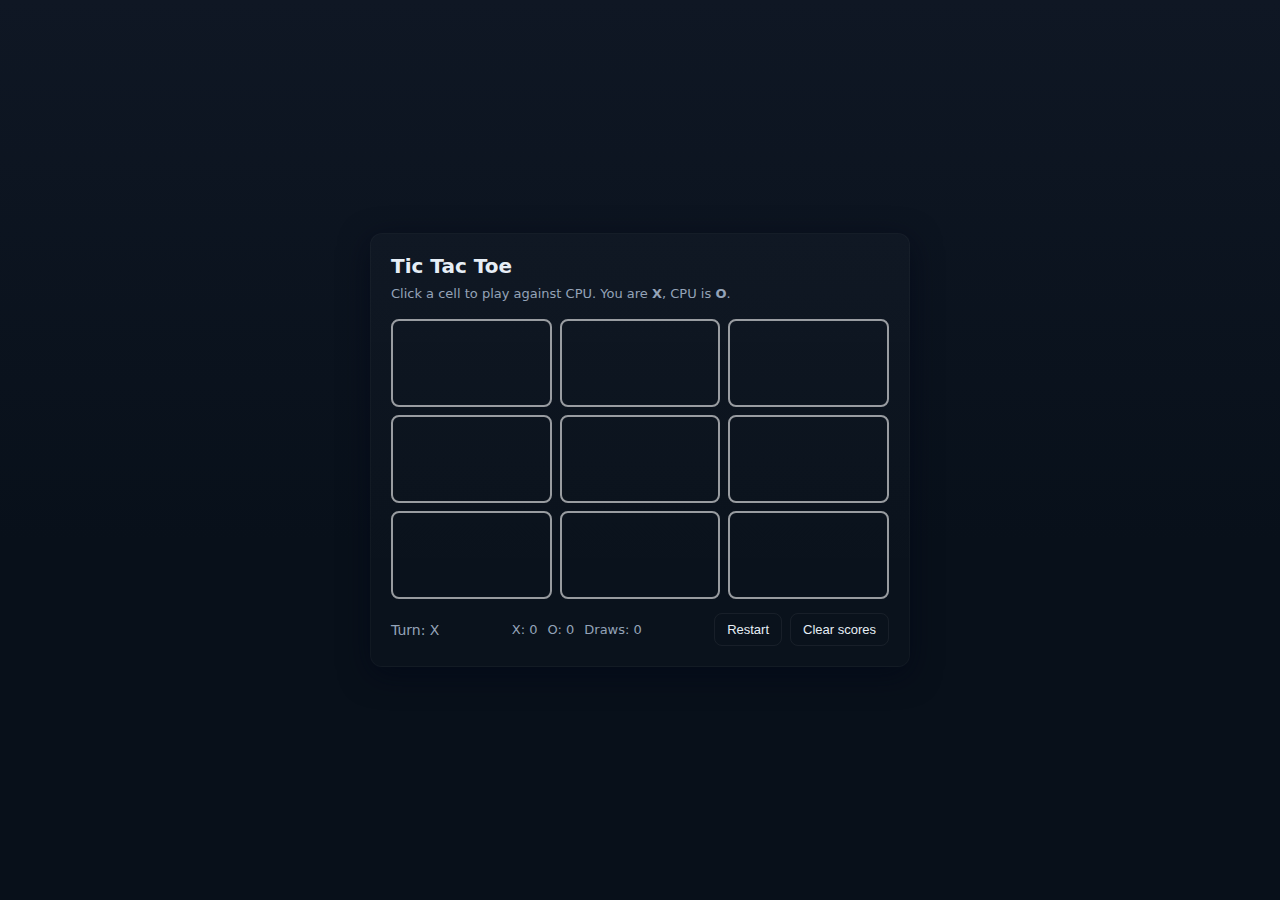
<file: assets/files/tictac.html>
<!doctype html>
<html lang="en">

<head>
  <meta charset="utf-8" />
  <meta name="viewport" content="width=device-width, initial-scale=1" />
  <title>Tic Tac Toe — JS</title>
  <style>
    :root {
      --bg: #0f1724;
      --card: #0b1220;
      --accent: #06b6d4;
      --muted: #94a3b8;
      --win: #22c55e;
      color-scheme: dark;
    }

    * {
      box-sizing: border-box
    }

    body {
      margin: 0;
      font-family: Inter, ui-sans-serif, system-ui, -apple-system, "Segoe UI", Roboto, "Helvetica Neue", Arial;
      background: linear-gradient(180deg, var(--bg), #08101a 60%);
      color: #e6eef6;
      min-height: 100vh;
      display: flex;
      align-items: center;
      justify-content: center;
      padding: 24px;
    }

    .card {
      background: linear-gradient(180deg, rgba(255, 255, 255, 0.02), rgba(255, 255, 255, 0.01));
      border-radius: 12px;
      padding: 20px;
      width: 100%;
      max-width: 540px;
      box-shadow: 0 8px 30px rgba(2, 6, 23, 0.6);
      border: 1px solid rgba(255, 255, 255, 0.03);
    }

    h1 {
      margin: 0 0 8px;
      font-size: 20px
    }

    p.lead {
      margin: 0 0 18px;
      color: var(--muted);
      font-size: 13px
    }

    .board {
      display: grid;
      grid-template-columns: repeat(3, 1fr);
      gap: 8px;
    }

    .cell {
      background: transparent;
      border-radius: 8px;
      min-height: 88px;
      display: flex;
      align-items: center;
      justify-content: center;
      font-size: 42px;
      cursor: pointer;
      user-select: none;
      border: 2px solid rgba(255, 255, 255, 0.58);
      transition: transform .08s ease, background .12s ease;
    }

    button.cell.highlight.win {
      text-decoration: underline;
      font-weight: bold;
    }

    .cell:hover {
      transform: translateY(-3px)
    }

    .cell:active {
      transform: translateY(0)
    }

    .meta {
      display: flex;
      gap: 12px;
      align-items: center;
      justify-content: space-between;
      margin-top: 14px;
      flex-wrap: wrap;
    }

    .status {
      color: var(--muted);
      font-size: 14px
    }

    .controls {
      display: flex;
      gap: 8px
    }

    button {
      background: transparent;
      border: 1px solid rgba(255, 255, 255, 0.06);
      padding: 8px 12px;
      border-radius: 8px;
      color: inherit;
      cursor: pointer;
      font-size: 13px;
    }

    button.primary {
      background: linear-gradient(90deg, var(--accent), #0284c7);
      border: 0
    }

    .winner {
      color: var(--win);
      font-weight: 700
    }

    .highlight {
      background: linear-gradient(173deg, rgb(2 255 95 / 42%), rgb(76 175 80 / 39%));
      border-color: rgb(34 197 94 / 79%);
    }

    .scores {
      display: flex;
      gap: 10px;
      align-items: center
    }

    .score {
      font-size: 13px;
      color: var(--muted)
    }

    @media (max-width:420px) {
      .cell {
        min-height: 64px;
        font-size: 32px
      }

      .card {
        padding: 12px
      }

      h1 {
        font-size: 18px
      }
    }

    /* accessible focus */
    .cell:focus {
      outline: 3px solid rgba(6, 182, 212, 0.12)
    }
  </style>
</head>

<body>
  <div class="card" role="application" aria-label="Tic Tac Toe game">
    <h1>Tic Tac Toe</h1>
    <p class="lead">Click a cell to play against CPU. You are <strong>X</strong>, CPU is <strong>O</strong>.</p>

    <div id="board" class="board" aria-live="polite"></div>

    <div class="meta">
      <div class="status" id="status">Turn: <span id="turn">X</span></div>
      <div class="scores">
        <div class="score">X: <span id="scoreX">0</span></div>
        <div class="score">O: <span id="scoreO">0</span></div>
        <div class="score">Draws: <span id="scoreD">0</span></div>
      </div>
      <div class="controls">
        <button id="reset">Restart</button>
        <button id="clearScore">Clear scores</button>
      </div>
    </div>
  </div>

  <script>
    // Tic Tac Toe vs CPU — fixed highlight bug
    (function () {
      const boardEl = document.getElementById('board');
      const statusEl = document.getElementById('status');
      const turnEl = document.getElementById('turn');
      const scoreX = document.getElementById('scoreX');
      const scoreO = document.getElementById('scoreO');
      const scoreD = document.getElementById('scoreD');
      const resetBtn = document.getElementById('reset');
      const clearScoreBtn = document.getElementById('clearScore');

      let board = Array(9).fill(null);
      let current = 'X'; // Player is always X
      let running = true;
      let scores = { X: 0, O: 0, D: 0 };

      const wins = [
        [0, 1, 2], [3, 4, 5], [6, 7, 8],
        [0, 3, 6], [1, 4, 7], [2, 5, 8],
        [0, 4, 8], [2, 4, 6]
      ];

      function makeCell(i) {
        const el = document.createElement('button');
        el.className = 'cell';
        el.type = 'button';
        el.setAttribute('data-i', i);
        el.setAttribute('aria-label', 'Cell ' + (i + 1));
        el.setAttribute('aria-pressed', 'false');
        el.addEventListener('click', onClickCell);
        el.addEventListener('keydown', (e) => {
          if (e.key === 'Enter' || e.key === ' ') { e.preventDefault(); el.click(); }
        });
        return el;
      }

      function renderBoard() {
        boardEl.innerHTML = '';
        for (let i = 0; i < 9; i++) {
          const cell = makeCell(i);
          if (board[i]) {
            cell.textContent = board[i];
            cell.setAttribute('aria-pressed', 'true');
            cell.disabled = true;
          }
          boardEl.appendChild(cell);
        }
        turnEl.textContent = current;
      }

      function onClickCell(e) {
        if (!running || current !== 'X') return;
        const i = Number(e.currentTarget.dataset.i);
        if (board[i]) return;
        board[i] = 'X';

        const result = checkGame();   // returns result but does NOT render
        renderBoard();                // render once after the move

        if (result && result.type === 'win') {
          highlight(result.combo);
          return;                     // game over, do not let CPU move
        }
        if (result && result.type === 'draw') {
          return;                     // draw — already rendered
        }

        // continue game: CPU move
        current = 'O';
        statusEl.textContent = 'CPU thinking...';
        setTimeout(cpuMove, 500);
      }

      function cpuMove() {
        if (!running) return;

        const available = board.map((v, i) => v ? null : i).filter(v => v !== null);

        // 1. Try to win
        for (const i of available) {
          board[i] = 'O';
          if (checkWinner('O')) {
            finalizeMove(i);
            return;
          }
          board[i] = null;
        }

        // 2. Block player's winning move
        for (const i of available) {
          board[i] = 'X';
          if (checkWinner('X')) {
            board[i] = 'O';
            finalizeMove(i);
            return;
          }
          board[i] = null;
        }

        // 3. Otherwise pick center if free
        if (available.includes(4)) {
          finalizeMove(4);
          return;
        }

        // 4. Otherwise random
        const i = available[Math.floor(Math.random() * available.length)];
        finalizeMove(i);
      }

      function finalizeMove(i) {
        board[i] = 'O';

        const result = checkGame();  // detect result but do not render here
        renderBoard();               // render once after the CPU move

        if (result && result.type === 'win') {
          highlight(result.combo);
          return;
        }
        if (result && result.type === 'draw') {
          return;
        }

        if (running) {
          current = 'X';
          statusEl.textContent = 'Turn: X';
        }
      }

      // helper: check if player has a win (used by CPU logic)
      function checkWinner(player) {
        return wins.some(([a, b, c]) => board[a] === player && board[b] === player && board[c] === player);
      }

      // NEW: checkGame returns result object so callers can render + highlight correctly
      function checkGame() {
        for (const combo of wins) {
          const [a, b, c] = combo;
          if (board[a] && board[a] === board[b] && board[a] === board[c]) {
            running = false;
            scores[board[a]]++;
            updateScores();
            statusEl.innerHTML = 'Winner: <span class="winner">' + board[a] + '</span>';
            return { type: 'win', combo, player: board[a] };
          }
        }
        if (board.every(Boolean)) {
          running = false;
          scores.D++;
          updateScores();
          statusEl.textContent = 'Draw!';
          if (statusEl.textContent === 'Draw!') {
            const pressedArray = document.querySelectorAll('.cell[aria-pressed="true"]');
            pressedArray.forEach(cell => { cell.classList.add('highlight', 'draw'); });
          }
          return { type: 'draw' };
        }
        return null;
      }

      function highlight(combo) {
        // apply highlight/win class to the currently rendered cells
        combo.forEach((i) => {
          const cell = boardEl.querySelector('[data-i="' + i + '"]');
          if (cell) {
            cell.classList.add('highlight', 'win'); // add both classes
          }
        });
      }

      function updateScores() {
        scoreX.textContent = scores.X;
        scoreO.textContent = scores.O;
        scoreD.textContent = scores.D;
      }

      function resetGame() {
        board = Array(9).fill(null);
        current = 'X';
        running = true;
        statusEl.textContent = 'Turn: ' + current;
        turnEl.textContent = current;
        renderBoard();
      }

      function loadScores() {
        try {
          const s = JSON.parse(localStorage.getItem('ttt-scores'));
          if (s && typeof s === 'object') { scores = Object.assign(scores, s); }
        } catch (e) { }
        updateScores();
      }
      function saveScores() {
        try { localStorage.setItem('ttt-scores', JSON.stringify(scores)); } catch (e) { }
      }

      resetBtn.addEventListener('click', () => { resetGame(); });
      clearScoreBtn.addEventListener('click', () => {
        scores = { X: 0, O: 0, D: 0 };
        saveScores();
        updateScores();
        resetGame();
      });

      const observer = new MutationObserver(() => { if (!running) saveScores(); });
      observer.observe(statusEl, { childList: true, subtree: true });

      loadScores();
      resetGame();

    })();
  </script>

</body>

</html>
</file>
